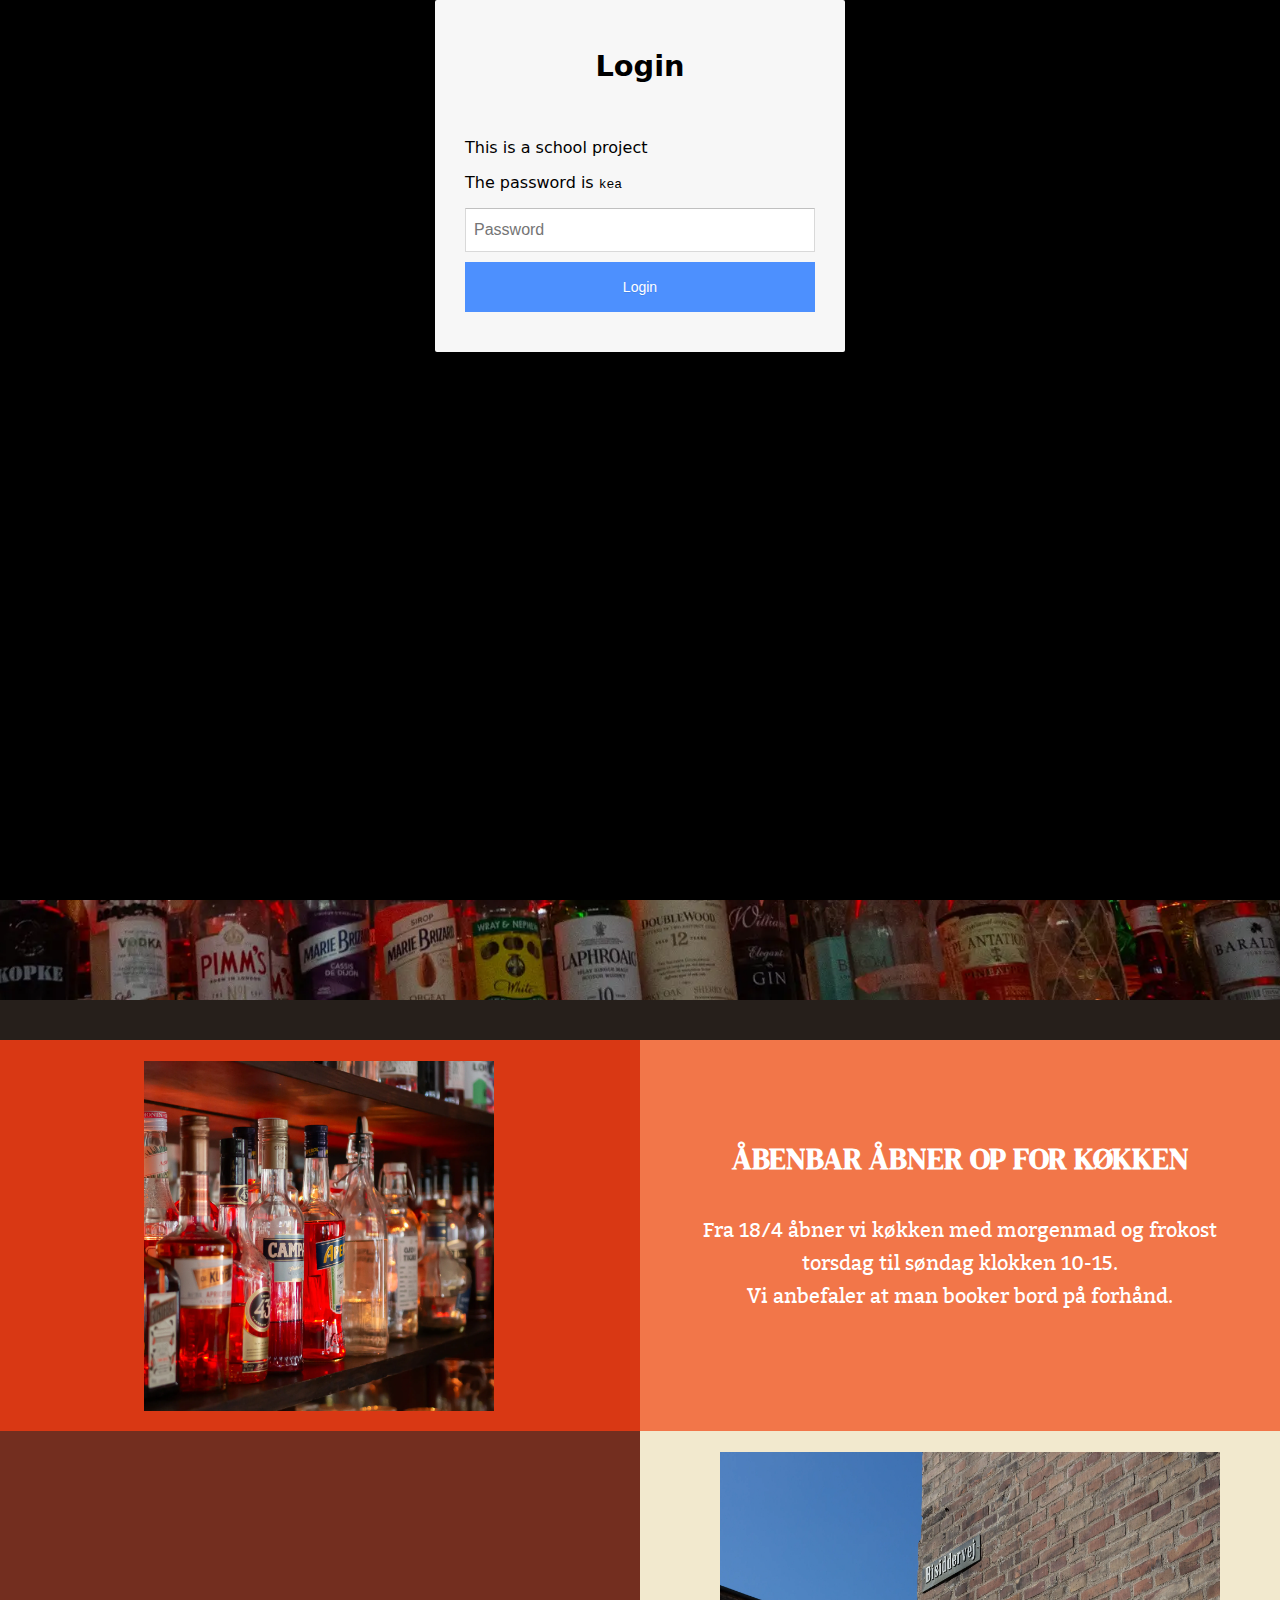
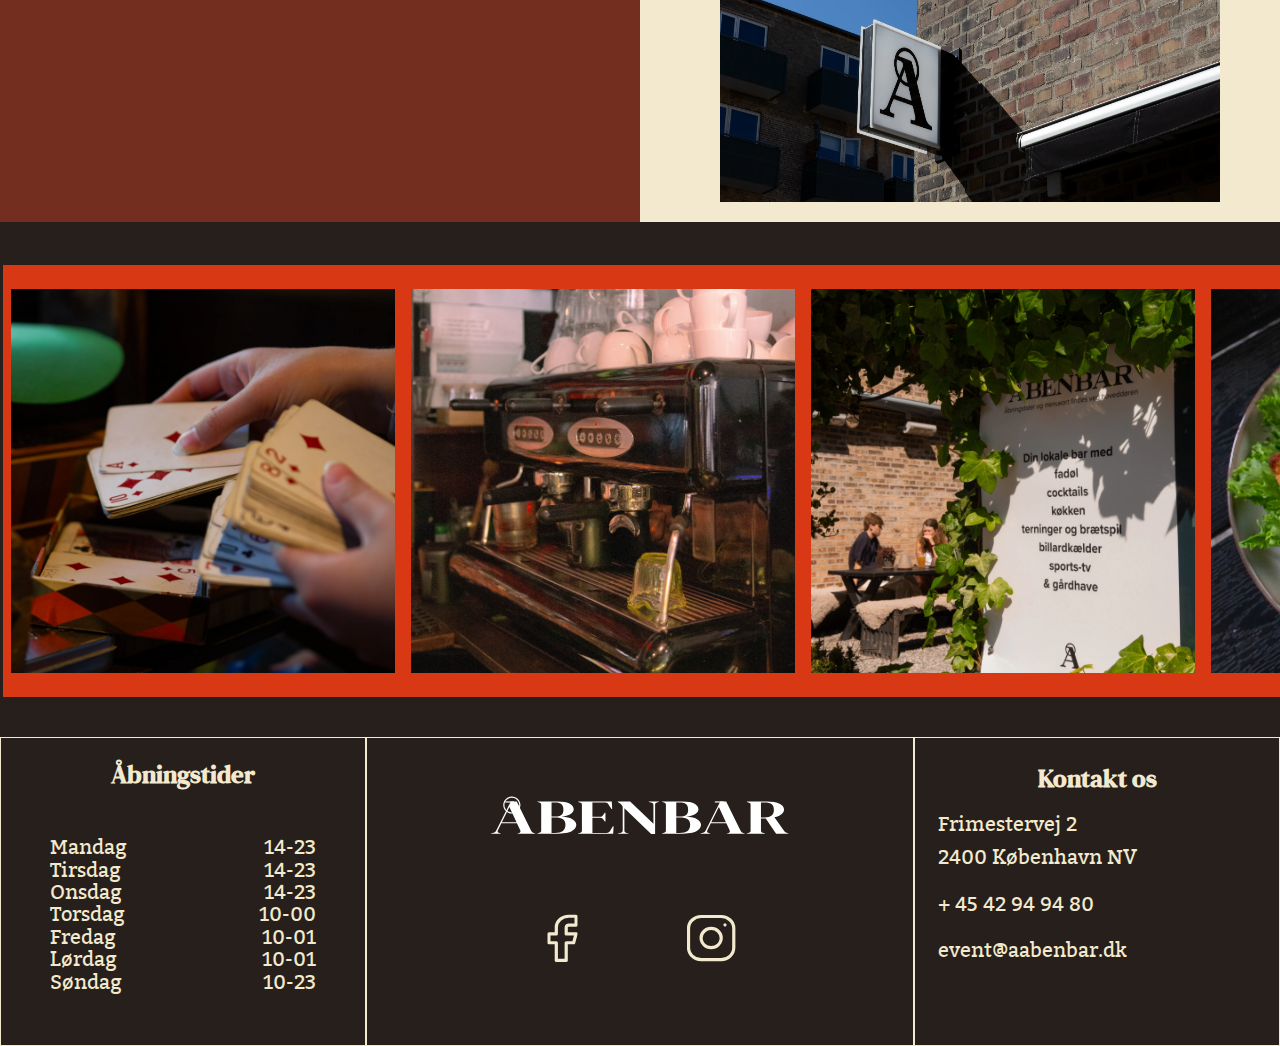
<file: index.html>
<!DOCTYPE html>
<html lang="da">
  <head>
    <meta charset="UTF-8" />
    <meta name="viewport" content="width=device-width, initial-scale=1.0" />
    <title>ÅBENBAR- FORSIDE</title>
    <link rel="stylesheet" href="css/index.css" />
    <link rel="stylesheet" href="css/footer.css" />
    <link rel="stylesheet" href="css/header.css" />
    <link rel="stylesheet" href="css/generel_style.css" />
    <link
      rel="icon"
      type="image/png"
      sizes="32x32"
      href="icons/favicon-32x32.png"
    />
    <meta name="robots" content="noindex" />
  </head>
  <body>
    <header>
      <section class="top-nav">
        <div>
          <a href="index.html">
            <img class="logo" src="logo/logo_hvid.svg" alt="Åben Bar" />
          </a>
        </div>
        <input id="menu-toggle" type="checkbox" />
        <label class="menu-button-container" for="menu-toggle">
          <div class="menu-button"></div>
        </label>
        <nav>
          <ul class="menu">
            <li><a href="index.html">Forside</a></li>
            <li><a href="om_os.html">Om os</a></li>
            <li><a href="menu.html">Menukort</a></li>
            <li><a class="knap" href="bookbord.html">Book Bord</a></li>
          </ul>
        </nav>
      </section>
    </header>
    <main>
      <section class="section">
        <div class="hero"></div>
      </section>

      <section class="section_1">
        <div class="box_1">
          <img src="img/alkohol.webp" alt="alkohol" />
        </div>
        <div class="box_2">
          <h3>ÅBENBAR ÅBNER OP FOR KØKKEN</h3>
          <p>
            Fra 18/4 åbner vi køkken med morgenmad og frokost torsdag til søndag
            klokken 10-15. <br />
            Vi anbefaler at man booker bord på forhånd.
          </p>
        </div>
      </section>
      <section class="section_2">
        <div class="box_3">
          <iframe
            src="https://lottie.host/embed/6f7e6579-4cd2-4941-9f06-1fc6a105b04d/91Bo9Gos2c.json"
          ></iframe>
        </div>
        <div class="box_4">
          <img src="img/logo_billede1.webp" alt="logobillede" />
        </div>
      </section>
      <section class="section_3">
        <div class="slider">
          <div class="slider-container">
            <div class="slide">
              <img src="img/slider1.webp" alt="Billede 1" />
            </div>
            <div class="slide">
              <img src="img/slider2.webp" alt="Billede 2" />
            </div>
            <div class="slide">
              <img src="img/slider3.webp" alt="Billede 3" />
            </div>
            <div class="slide">
              <img src="img/slider4.webp" alt="Billede 4" />
            </div>
            <div class="slide">
              <img src="img/slider5.webp" alt="Billede 5" />
            </div>
            <div class="slide">
              <img src="img/slider6.webp" alt="Billede 6" />
            </div>
            <div class="slide">
              <img src="img/slider7.webp" alt="Billede 7" />
            </div>
            <div class="slide">
              <img src="img/slider1.webp" alt="Billede 1" />
            </div>
            <div class="slide">
              <img src="img/slider2.webp" alt="Billede 2" />
            </div>
            <div class="slide">
              <img src="img/slider3.webp" alt="Billede 3" />
            </div>
            <div class="slide">
              <img src="img/slider4.webp" alt="Billede 4" />
            </div>
            <div class="slide">
              <img src="img/slider5.webp" alt="Billede 5" />
            </div>
            <div class="slide">
              <img src="img/slider6.webp" alt="Billede 6" />
            </div>
            <div class="slide">
              <img src="img/slider7.webp" alt="Billede 7" />
            </div>
          </div>
        </div>
      </section>
    </main>
    <footer>
      <div class="div1">
        <h3>Åbningstider</h3>
        <div class="flex">
          <ul class="dage">
            <li>Mandag</li>
            <li>Tirsdag</li>
            <li>Onsdag</li>
            <li>Torsdag</li>
            <li>Fredag</li>
            <li>Lørdag</li>
            <li>Søndag</li>
          </ul>
          <ul class="tider">
            <li>14-23</li>
            <li>14-23</li>
            <li>14-23</li>
            <li>10-00</li>
            <li>10-01</li>
            <li>10-01</li>
            <li>10-23</li>
          </ul>
        </div>
      </div>
      <div class="div2">
        <img class="logo" src="logo/logo_hvid.svg" alt="ÅBENBAR" />
        <div class="some">
          <a href="https://www.facebook.com/aabenbarNV" target="_blank">
            <img src="icons/facebook.svg" alt="Facebook" />
          </a>
          <a href="https://www.instagram.com/aabenbar/?hl=da" target="_blank">
            <img src="icons/instagram.svg" alt="instagram" />
          </a>
        </div>
      </div>
      <div class="div3">
        <h3>Kontakt os</h3>
        <p>
          Frimestervej 2 <br />
          2400 København NV
        </p>
        <p>+ 45 42 94 94 80</p>
        <p>event@aabenbar.dk</p>
      </div>
    </footer>
    <script src="js/login.js"></script>
  </body>
</html>
</file>
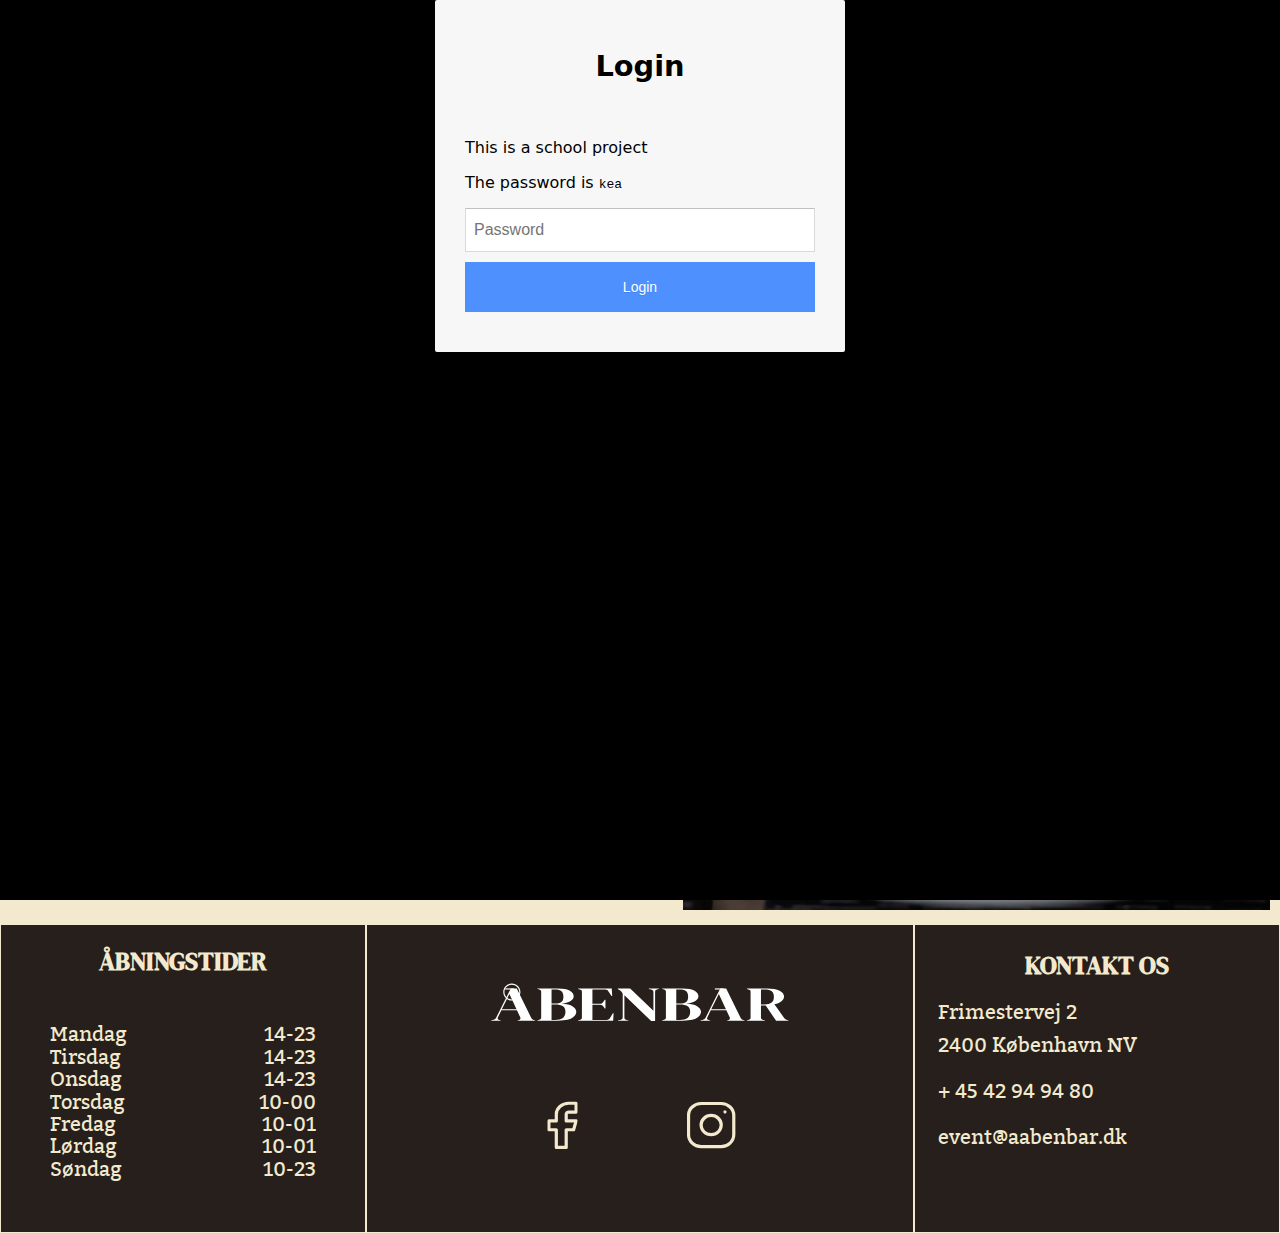
<file: bookbord.html>
<!DOCTYPE html>
<html lang="da">
  <head>
    <meta charset="UTF-8" />
    <meta name="viewport" content="width=device-width, initial-scale=1.0" />
    <title>ÅBENBAR - Book Bord</title>
    <link rel="stylesheet" href="css/generel_style.css" />
    <link rel="stylesheet" href="css/header.css" />
    <link rel="stylesheet" href="css/footer.css" />
    <link rel="stylesheet" href="css/bookbord.css" />
    <link
      rel="icon"
      type="image/png"
      sizes="32x32"
      href="icons/favicon-32x32.png"
    />
    <meta name="robots" content="noindex" />
  </head>
  <body>
    <header>
      <section class="top-nav">
        <div>
          <a href="index.html">
            <img class="logo" src="logo/logo_hvid.svg" alt="Åben Bar" />
          </a>
        </div>
        <input id="menu-toggle" type="checkbox" />
        <label class="menu-button-container" for="menu-toggle">
          <div class="menu-button"></div>
        </label>
        <nav>
          <ul class="menu">
            <li><a href="index.html">Forside</a></li>
            <li><a href="om_os.html">Om os</a></li>
            <li><a href="menu.html">Menukort</a></li>
            <li><a class="knap" href="bookbord.html">Book Bord</a></li>
          </ul>
        </nav>
      </section>
    </header>
    <main>
      <div class="grid1_1">
        <div id="bookbord_indhold">
          <div id="bookbord_tekst">
            <h1>BOOK BORD</h1>
            <p>
              Fra d. 18/4 åbner vi køkken med morgenmad og frokost fra torsdag
              til søndag klokken 10-15. Vi kører med "åbne" borde hele fredagen
              og lørdag efter kl 17, så bare mød op da der ikke kan reserveres
              bord i den periode. Ved selskaber med 15+ gæster skriv gerne til
              event@aabenbar.dk.
            </p>
          </div>
          <section id="booking_form">
            <form>
              <div>
                <label for="guests">Antal Gæster:</label>
                <select id="guests" name="guests" required>
                  <option value="" disabled selected>Vælg antal gæster</option>
                  <option value="1">1</option>
                  <option value="2">2</option>
                  <option value="3">3</option>
                  <option value="4">4</option>
                  <option value="5">5</option>
                  <option value="6">6</option>
                  <option value="7">7</option>
                  <option value="8">8</option>
                </select>
              </div>
              <div>
                <label for="date">Dato:</label>
                <input type="date" id="date" name="date" required />
              </div>
              <div>
                <label for="time">Tidspunkt:</label>
                <select id="time" name="time" required>
                  <option value="" disabled selected>Vælg tidspunkt</option>
                  <option value="10:00">10:00</option>
                  <option value="10:15">10:15</option>
                  <option value="10:30">10:30</option>
                  <option value="10:45">10:45</option>
                  <option value="11:00">11:00</option>
                  <option value="11:15">11:15</option>
                  <option value="11:30">11:30</option>
                  <option value="11:45">11:45</option>
                  <option value="12:00">12:00</option>
                  <option value="12:15">12:15</option>
                  <option value="12:30">12:30</option>
                  <option value="12:45">12:45</option>
                  <option value="13:00">13:00</option>
                  <option value="13:15">13:15</option>
                  <option value="13:30">13:30</option>
                  <option value="13:45">13:45</option>
                  <option value="14:00">14:00</option>
                  <option value="14:15">14:15</option>
                  <option value="14:30">14:30</option>
                  <option value="14:45">14:45</option>
                  <option value="15:00">15:00</option>
                </select>
              </div>
              <div>
                <label for="name">Navn:</label>
                <input type="text" id="name" name="name" required />
              </div>
              <div>
                <label for="email">E-mail:</label>
                <input type="email" id="email" name="email" required />
              </div>
              <div>
                <label for="phone">Telefonnummer:</label>
                <input
                  type="tel"
                  id="phone"
                  name="phone"
                  pattern="[0-9]{8}"
                  required
                />
              </div>
              <div>
                <button type="submit">Book Bord</button>
              </div>
            </form>
          </section>
        </div>
        <div id="bookbord_img">
          <img src="img/avocado_vertikal.webp" alt="alkohol" />
        </div>
      </div>
    </main>
    <footer>
      <div class="div1">
        <h3>ÅBNINGSTIDER</h3>
        <div class="flex">
          <ul class="dage">
            <li>Mandag</li>
            <li>Tirsdag</li>
            <li>Onsdag</li>
            <li>Torsdag</li>
            <li>Fredag</li>
            <li>Lørdag</li>
            <li>Søndag</li>
          </ul>
          <ul class="tider">
            <li>14-23</li>
            <li>14-23</li>
            <li>14-23</li>
            <li>10-00</li>
            <li>10-01</li>
            <li>10-01</li>
            <li>10-23</li>
          </ul>
        </div>
      </div>
      <div class="div2">
        <img class="logo" src="logo/logo_hvid.svg" alt="ÅBENBAR" />
        <div class="some">
          <a href="https://www.facebook.com/aabenbarNV" target="_blank">
            <img src="icons/facebook.svg" alt="Facebook" />
          </a>
          <a href="https://www.instagram.com/aabenbar/?hl=da" target="_blank">
            <img src="icons/instagram.svg" alt="instagram" />
          </a>
        </div>
      </div>
      <div class="div3">
        <h3>KONTAKT OS</h3>
        <p>
          Frimestervej 2 <br />
          2400 København NV
        </p>
        <p>+ 45 42 94 94 80</p>
        <p>event@aabenbar.dk</p>
      </div>
    </footer>
    <script src="js/login.js"></script>
  </body>
</html>
</file>
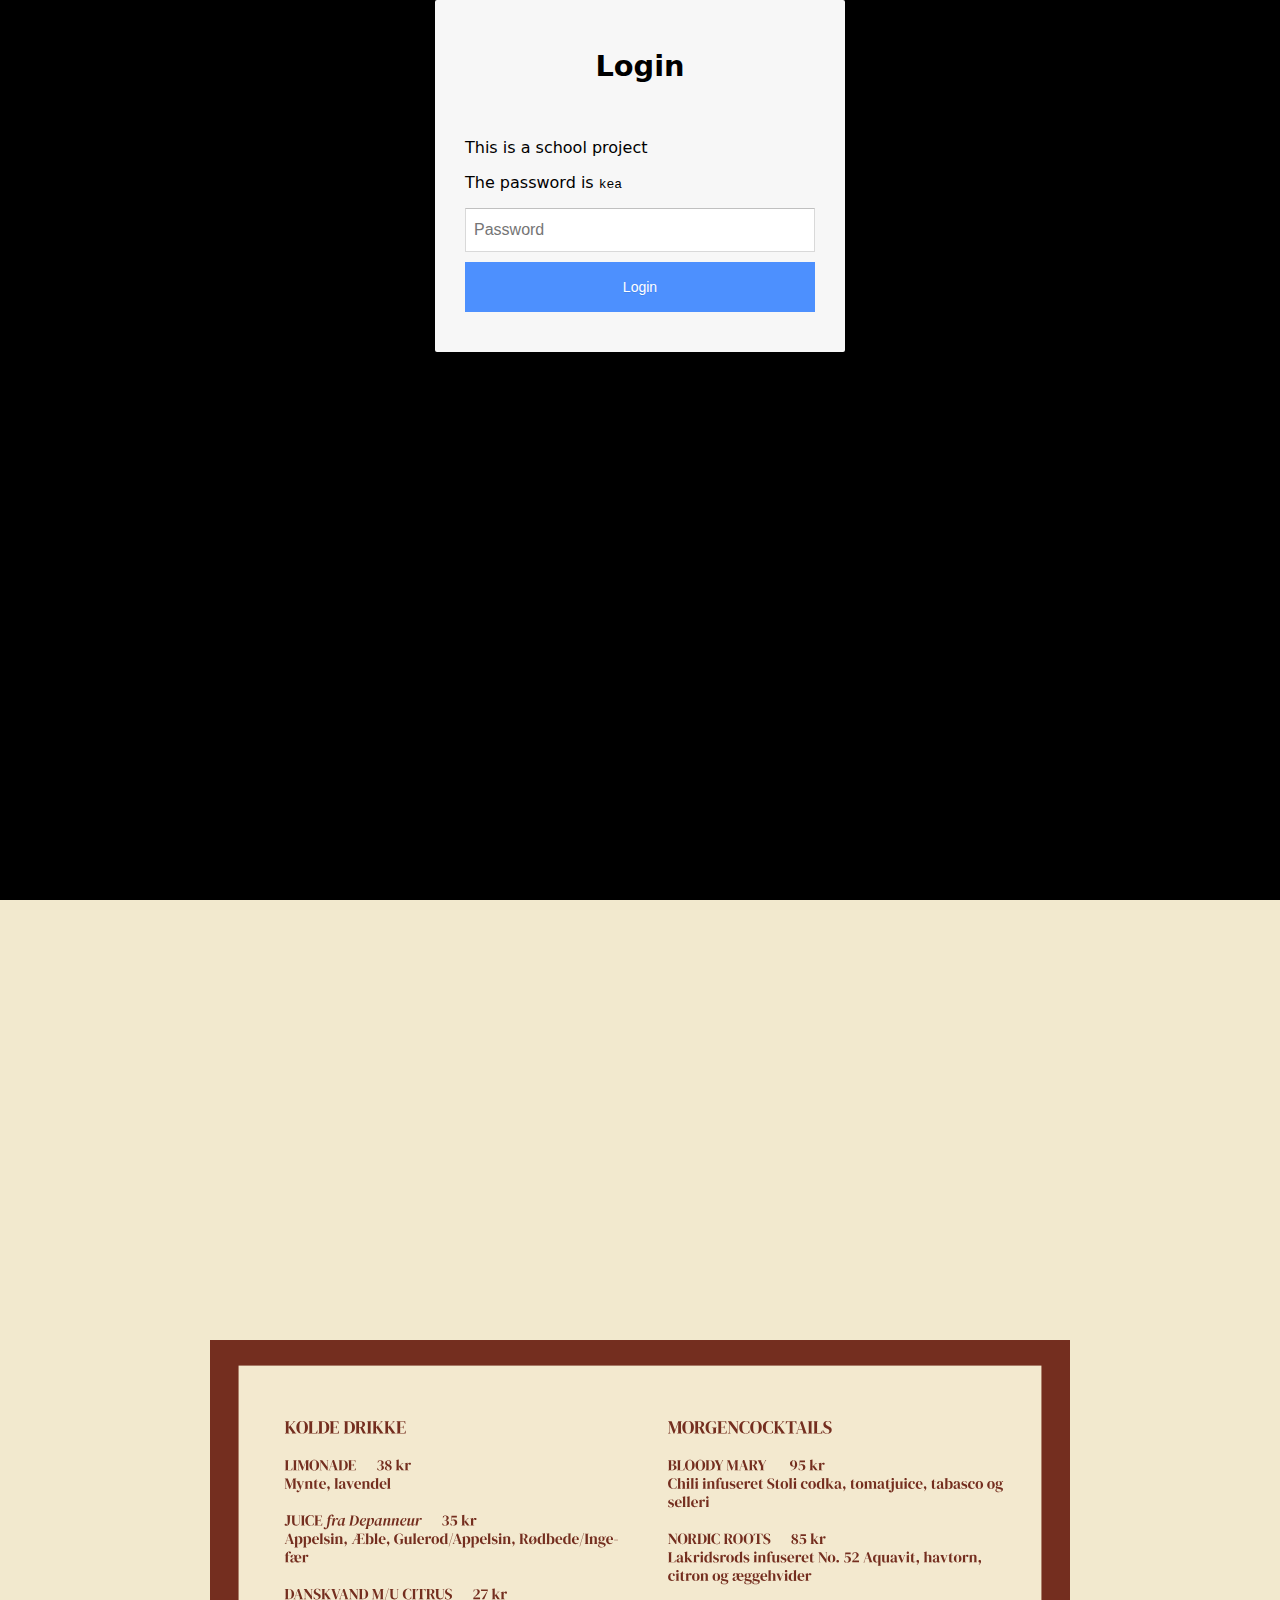
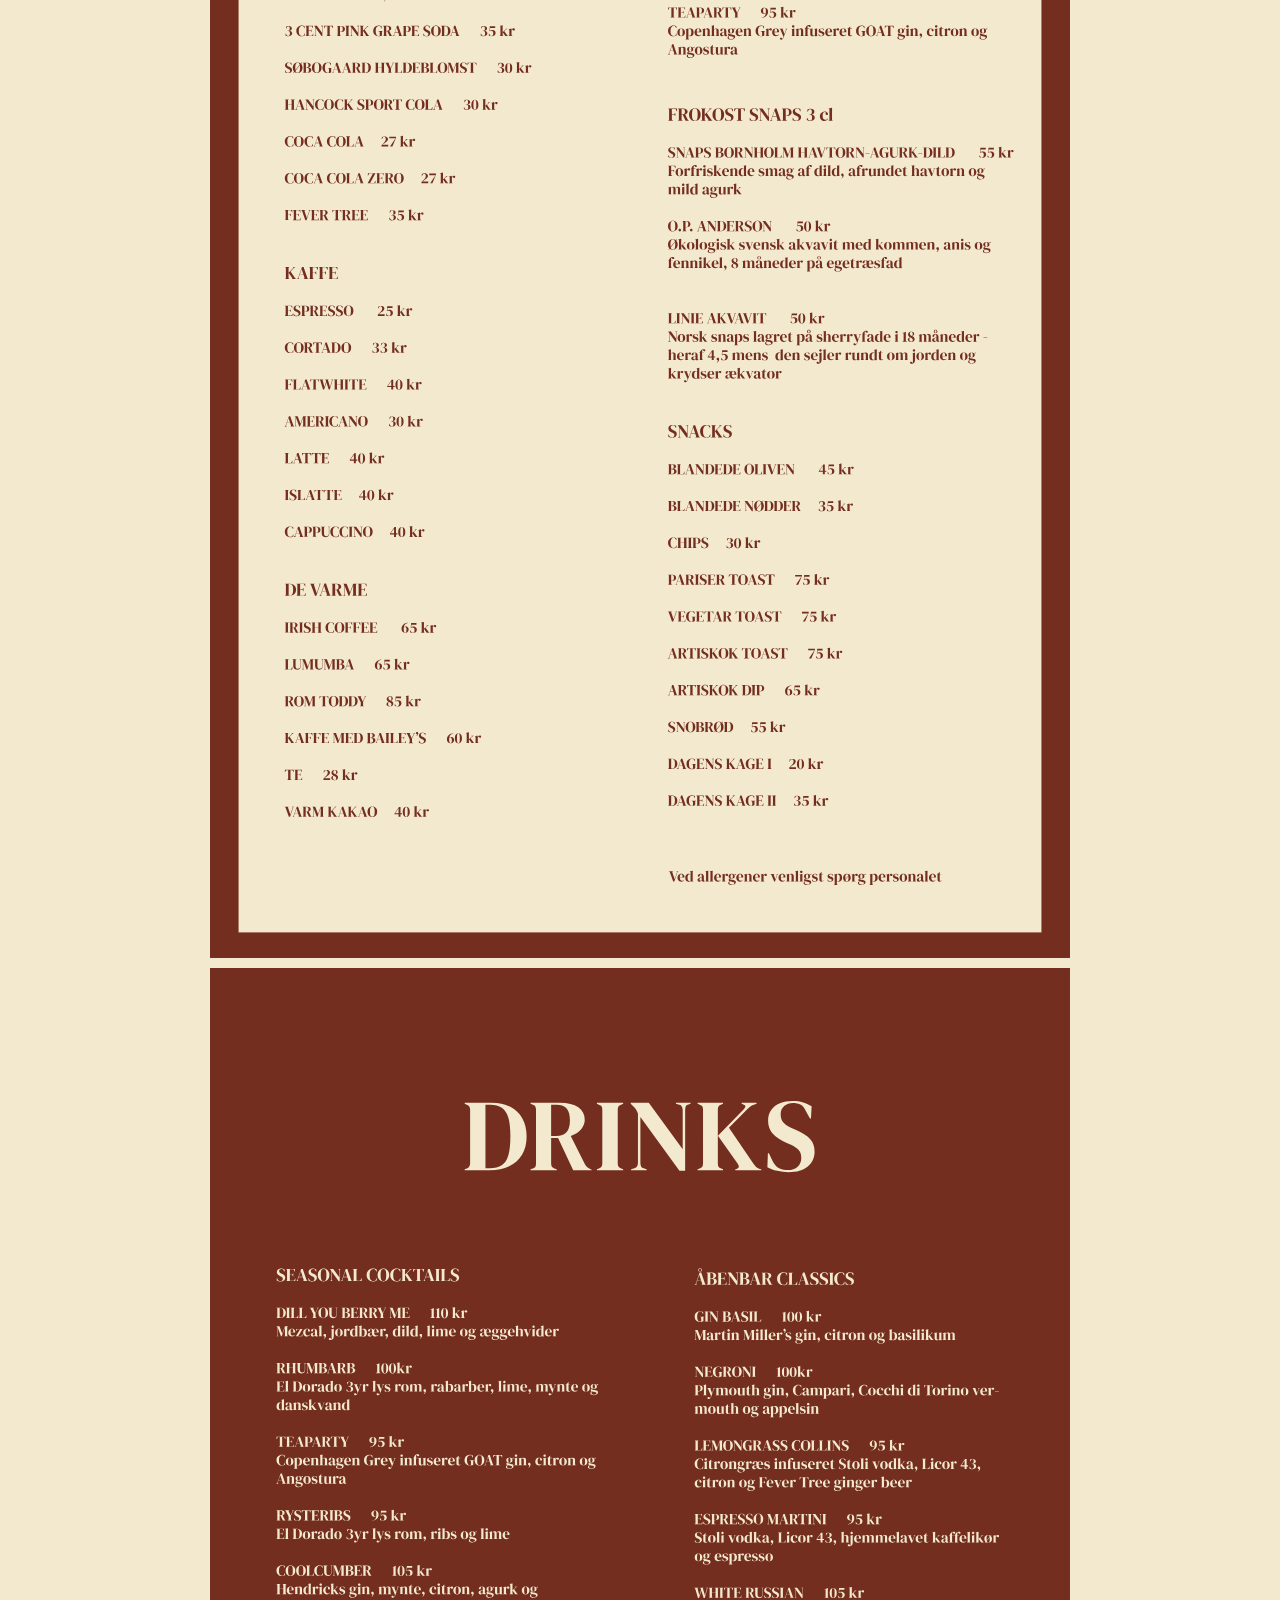
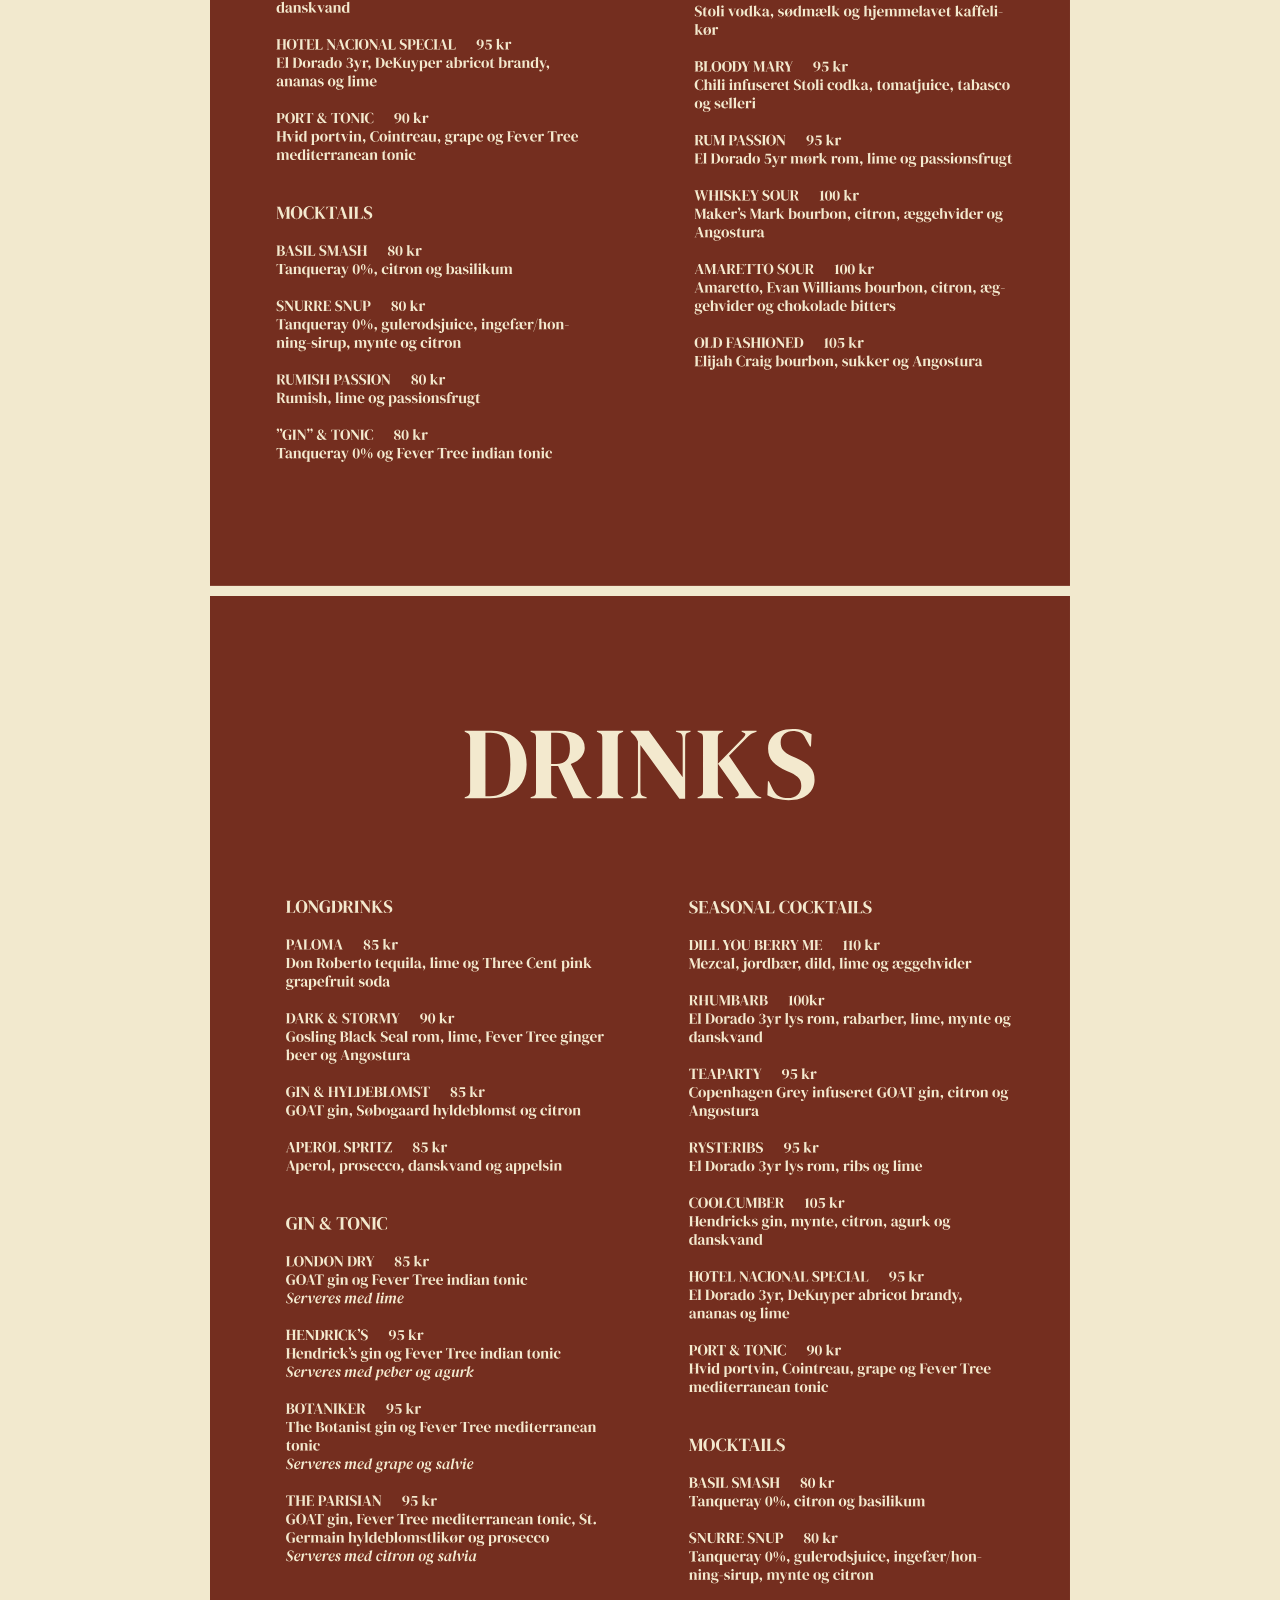
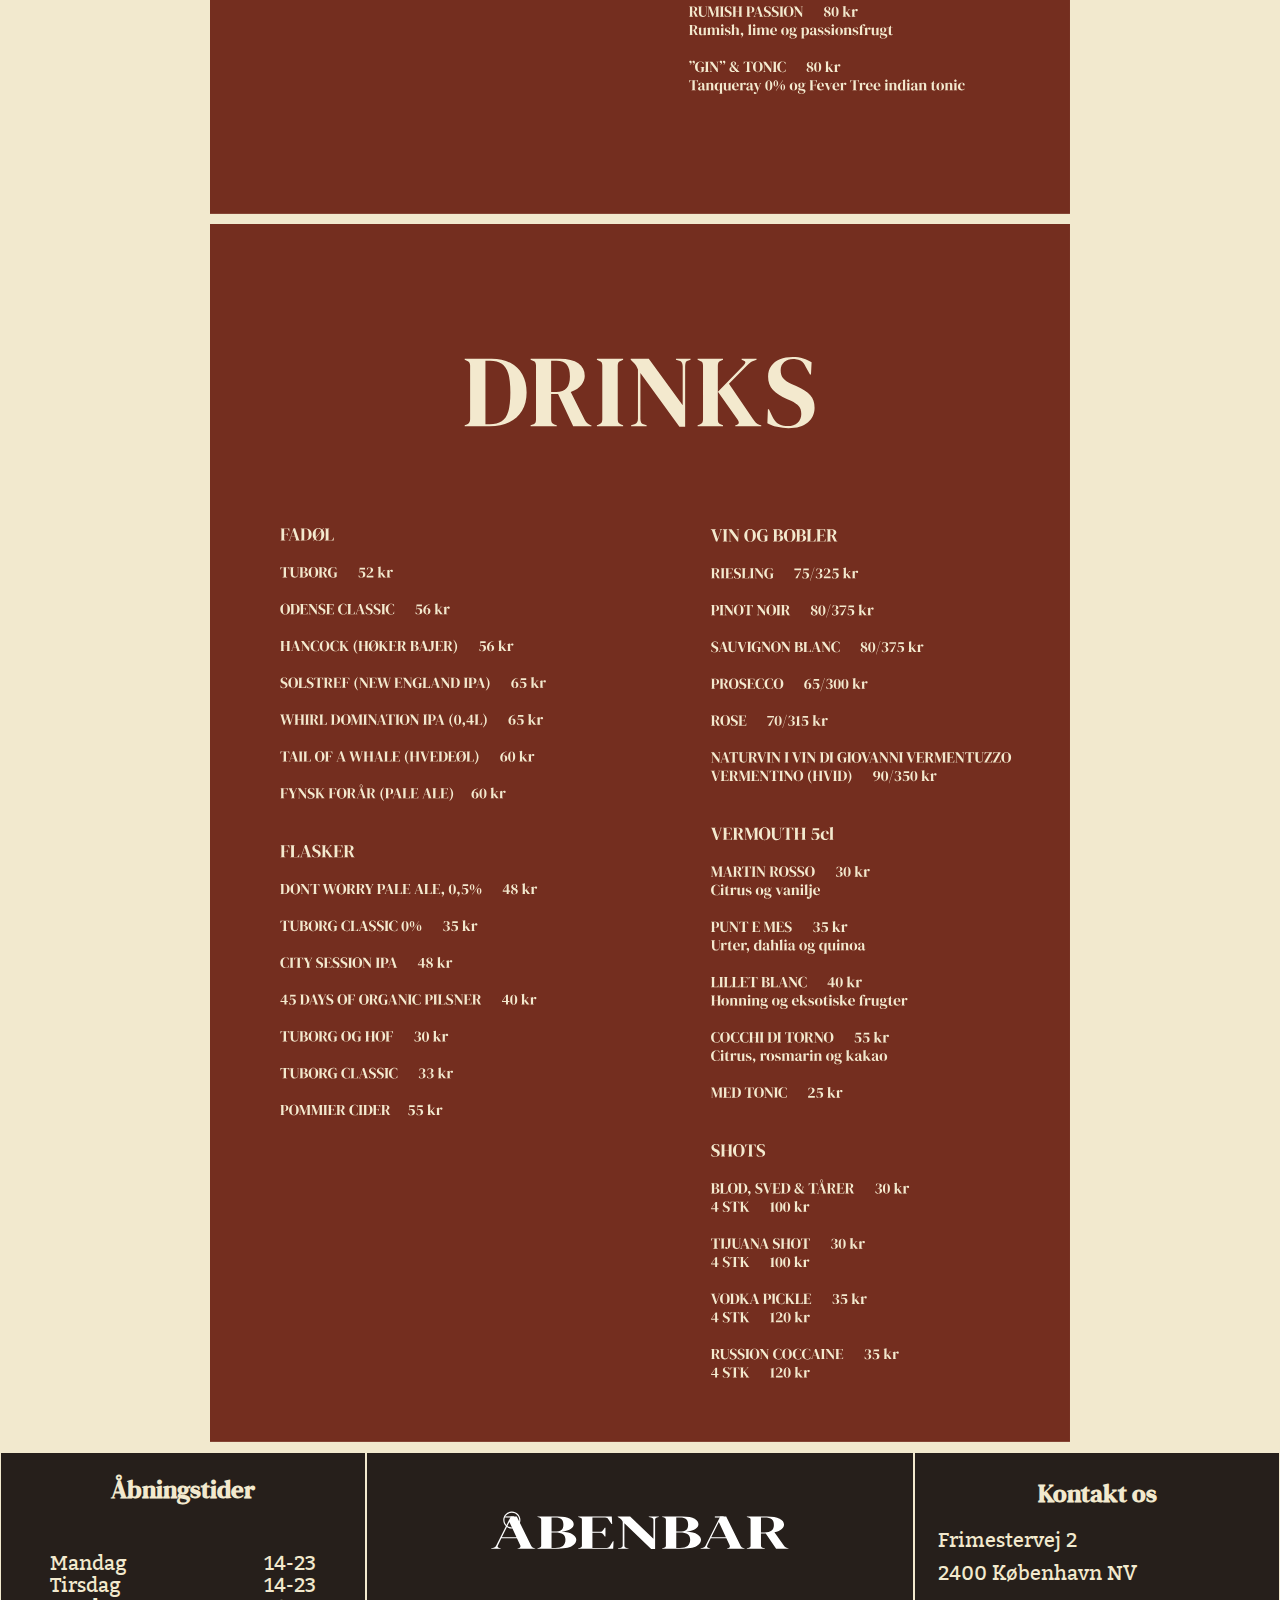
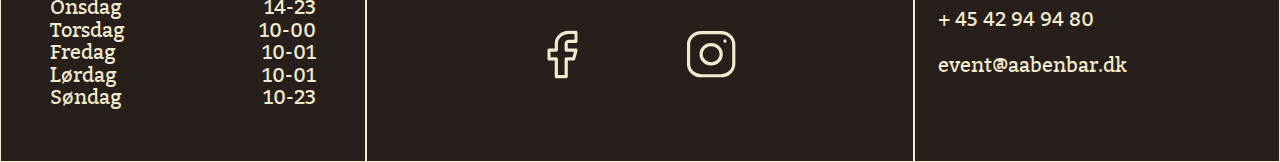
<file: menu.html>
<!DOCTYPE html>
<html lang="en">
  <head>
    <meta charset="UTF-8" />
    <meta name="viewport" content="width=device-width, initial-scale=1.0" />
    <title>ÅBENBAR- MENU</title>
    <link rel="stylesheet" href="css/menu.css" />
    <link rel="stylesheet" href="css/footer.css" />
    <link rel="stylesheet" href="css/header.css" />
    <link rel="stylesheet" href="css/generel_style.css" />
    <meta name="robots" content="noindex" />
    <link
      rel="icon"
      type="image/png"
      sizes="32x32"
      href="icons/favicon-32x32.png"
    />
  </head>
  <body>
    <header>
      <section class="top-nav">
        <div>
          <a href="index.html">
            <img class="logo" src="logo/logo_hvid.svg" alt="Åben Bar" />
          </a>
        </div>
        <input id="menu-toggle" type="checkbox" />
        <label class="menu-button-container" for="menu-toggle">
          <div class="menu-button"></div>
        </label>
        <nav>
          <ul class="menu">
            <li><a href="index.html">Forside</a></li>
            <li><a href="om_os.html">Om os</a></li>
            <li><a href="menu.html">Menukort</a></li>
            <li><a class="knap" href="bookbord.html">Book Bord</a></li>
          </ul>
        </nav>
      </section>
    </header>

    <main>
      <div class="col">
        <iframe
          src="https://lottie.host/embed/8a31c757-1aca-4130-932e-3902edc84f29/xkBPfpGJny.json"
        ></iframe>
      </div>

      <div class="col">
        <img src="img/Drikkevarer.svg" alt="Drinkskort" />
      </div>

      <div class="col">
        <img src="img/Drinkskort1.svg" alt="Drinkskort" />
      </div>

      <div class="col">
        <img src="img/Drinkskort2.svg" alt="Drinkskort" />
      </div>

      <div class="col">
        <img src="img/Drinkskort3.svg" alt="Drinkskort" />
      </div>
    </main>

    <footer>
      <div class="div1">
        <h3>Åbningstider</h3>
        <div class="flex">
          <ul class="dage">
            <li>Mandag</li>
            <li>Tirsdag</li>
            <li>Onsdag</li>
            <li>Torsdag</li>
            <li>Fredag</li>
            <li>Lørdag</li>
            <li>Søndag</li>
          </ul>
          <ul class="tider">
            <li>14-23</li>
            <li>14-23</li>
            <li>14-23</li>
            <li>10-00</li>
            <li>10-01</li>
            <li>10-01</li>
            <li>10-23</li>
          </ul>
        </div>
      </div>
      <div class="div2">
        <img class="logo" src="logo/logo_hvid.svg" alt="ÅBENBAR" />
        <div class="some">
          <a href="https://www.facebook.com/aabenbarNV" target="_blank">
            <img src="icons/facebook.svg" alt="Facebook" />
          </a>
          <a href="https://www.instagram.com/aabenbar/?hl=da" target="_blank">
            <img src="icons/instagram.svg" alt="instagram" />
          </a>
        </div>
      </div>
      <div class="div3">
        <h3>Kontakt os</h3>
        <p>
          Frimestervej 2 <br />
          2400 København NV
        </p>
        <p>+ 45 42 94 94 80</p>
        <p>event@aabenbar.dk</p>
      </div>
    </footer>
    <script src="js/login.js"></script>
  </body>
</html>
</file>
<file: css/index.css>
body {
  background: var(--color6);
}

.box_2 h3 {
  color: white;
  font-size: 30px;
  text-align: center;
  padding-top: 3.4em;
}

.box_2 p {
  color: white;
  font-size: 20px;
  text-align: center;
  padding-left: 3em;
  padding-right: 3em;
}
/* desktop */
@media (min-width: 733px) {
  .hero {
    background-image: url("../img/heroimage.webp");
    height: 100vh;
    background-position: center;
    background-repeat: no-repeat;
    background-size: cover;
  }
  .box_1 {
    background-color: #d93814;
    margin-top: 2.5em;
  }
  .box_1 img {
    width: 350px;
    height: 350px;
    margin-left: 9em;
    margin-top: 1.3em;
    margin-bottom: 1em;
  }
  .box_2 {
    background-color: #f27649;
    margin-top: 2.5em;
  }
  .box_3 img {
    width: 350px;
    height: 350px;
    margin-left: 9em;
    margin-top: 1.3em;
    margin-bottom: 1em;
  }
  .box_4 img {
    width: 500px;
    height: 350px;
    margin-left: 5em;
    margin-top: 1.3em;
    margin-bottom: 1em;
  }
  .box_3 {
    background-color: #732e1f;
    margin-bottom: 2.5em;
  }
  .box_4 {
    background-color: #f2e9ce;
    margin-bottom: 2.5em;
  }

  iframe {
    width: 500px;
    height: 350px;
    padding-left: 5em;
    border: none;
  }
  .slider {
    margin: 0.5%;
    margin-bottom: 0.5%;
    width: 200%;
    overflow: hidden;
    background-color: #d93814;
    margin-bottom: 2.5em;
  }
  .slider-container {
    display: flex;
    width: 800px;
    height: 400px;
    animation: slide 20s linear infinite;
    margin-top: 1em;
    margin-bottom: 1em;
  }
  .slide {
    min-width: 50%;
    transition: transform 15s ease;
  }
  .slide img {
    padding: 0.5em;
    max-width: 100%;
    display: block;
  }
  @keyframes slide {
    0% {
      transform: translateX(0);
    }
    100% {
      transform: translateX(-350%);
    }
  }
  /* LAYOUT */
  .section_1 {
    display: grid;
    grid-template-columns: 1fr 1fr;
  }

  .section_2 {
    display: grid;
    grid-template-columns: 1fr 1fr;
  }
  .section_3 {
    display: grid;
    grid-template-columns: 1fr 1fr;
  }
}

/* mobile */
@media (max-width: 732px) {
  .hero {
    background-image: url("../img/heroimage.webp");
    height: 50vh;
    background-position: center;
    background-repeat: no-repeat;
    background-size: cover;
  }
  .box_1 img {
    width: 350px;
    margin-left: 3em;
  }
  .box_1 {
    background-color: #d93814;
    margin-top: 2.5em;
    padding-bottom: 2em;
    padding-top: 2em;
  }

  .box_2 {
    background-color: #f27649;
    padding-bottom: 2em;
    padding-top: 2em;
  }

  .box_3 {
    background-color: #732e1f;
    padding-bottom: 2em;
    padding-top: 2em;
  }
  .box_4 {
    background-color: #f2e9ce;
    margin-bottom: 2.5em;
    padding-bottom: 2em;
    padding-top: 2em;
  }

  .box_3 img {
    width: 350px;
    margin-left: 3em;
  }
  .box_4 img {
    width: 380px;
    height: 230px;
    margin-left: 2.3em;
    margin-top: 1.3em;
    margin-bottom: 1.3em;
  }

  iframe {
    width: 500px;
    height: 350px;
    padding-right: 2em;
    border: none;
  }

  .slider {
    margin: 0.5%;
    margin-bottom: 0.5%;
    width: 100%;
    overflow: hidden;
    background-color: #d93814;
    margin-bottom: 2.5em;
  }
  .slider-container {
    display: flex;
    width: 800px;
    height: 400px;
    animation: slide 10s linear infinite;
    margin-top: 1em;
    margin-bottom: 1em;
  }
  .slide {
    min-width: 50%;
    transition: transform 9s ease;
  }
  .slide img {
    padding: 0.5em;
    max-width: 100%;
    display: block;
  }
  @keyframes slide {
    0% {
      transform: translateX(0);
    }
    100% {
      transform: translateX(-200%);
    }
  }
}
</file>
<file: css/footer.css>
a {
  color: #f2e9ce;
}
footer {
  background-color: var(--color6);
}
ul {
  list-style: none;
  color: #f2e9ce;
  font-size: 20px;
}
.div1,
.div3,
h3 {
  color: #f2e9ce;
}
h1 {
  background-color: var(--color3);
  text-align: center;
}

.section1 {
  background-color: var(--color2);
}
.section2 {
  background-color: var(--color4);
}
p {
  color: #f2e9ce;
  font-size: 20px;
}

.div1,
.div2,
.div3 {
  border: 1px solid #f2e9ce;
  padding: 1em;
}

.div2 {
  display: flex; /* Bruger Flexbox */
  flex-direction: column; /* Stabler elementerne i en kolonne */
  align-items: center; /* Centrerer elementerne horisontalt */
  padding: 10%;
}
.some {
  display: flex;
  justify-content: space-between;
  width: 30%;
  max-width: 200px;
  margin-top: 10px;
}

footer .logo {
  width: 100%;
  max-width: 300px;
  height: auto;
  justify-content: center;
}

.div1 {
  border: 1px solid #f2e9ce;
  padding: 1em;
  line-height: 260%;
}

.div1 h3 {
  text-align: center;
  margin: 0 0 10px 0;
}

.flex {
  display: flex;
  justify-content: space-between;
  align-items: center;
}

.dage,
.tider {
  width: 45%;
  padding: 0;
  margin: 10%;
  list-style: none;
}

.dage {
  text-align: left;
}

.tider {
  text-align: right;
}

.div3 h3 {
  text-align: center;
}

footer h3 {
  font-size: 25px;
}

h1,
h3,
p {
  margin: 0;
  padding: 3%;
  color: #f2e9ce;
}

@media (min-width: 700px) {
  footer {
    display: grid;
    grid-template-columns: 1fr 1.5fr 1fr;
  }

  .div1 {
    grid-column: 1;
    line-height: 140%;
  }

  .div2 {
    grid-column: 2;
  }

  .div3 {
    grid-column: 3;
  }

  footer a {
    padding-top: 30%;
    scale: 160%;
  }
  .some {
    width: 40%;
  }
  footer p {
    padding: 2%;
  }
}
</file>
<file: css/header.css>
header .logo {
  width: 100%;
  max-width: 200px;
  height: auto;
  margin-left: 6%;
}

* {
  box-sizing: border-box;
}

header li > a {
  font-family: Kadwa;
  color: white;
  text-decoration: none;
  font-size: 15px;
}

.top-nav {
  display: flex;
  flex-direction: row;
  align-items: center;
  justify-content: space-between;
  background: var(--color6);
  color: #fff;
  height: 100px;
  padding-left: 1em;
}

.menu-button-container {
  display: none;
  height: 100%;
  width: 30px;
  cursor: pointer;
  flex-direction: column;
  justify-content: center;
  align-items: center;
}

#menu-toggle {
  display: none;
}

.menu-button,
.menu-button::before,
.menu-button::after {
  display: block;
  background-color: #fff;
  position: absolute;
  height: 4px;
  width: 30px;
  transition: transform 400ms cubic-bezier(0.23, 1, 0.32, 1);
  border-radius: 2px;
}

.menu-button::before {
  content: "";
  margin-top: -8px;
}

.menu-button::after {
  content: "";
  margin-top: 8px;
}

#menu-toggle:checked + .menu-button-container .menu-button::before {
  margin-top: 0px;
  transform: rotate(405deg);
}

#menu-toggle:checked + .menu-button-container .menu-button {
  background: rgba(255, 255, 255, 0);
}

#menu-toggle:checked + .menu-button-container .menu-button::after {
  margin-top: 0px;
  transform: rotate(-405deg);
}

nav {
  height: 100%;
}

.menu > li {
  margin: 0;
  border-left: 1px solid var(--color5);
  padding: 2em;
  overflow: hidden;
  display: flex;
  align-items: center;
}

.menu {
  display: flex;
  flex-direction: row;
  list-style-type: none;
  margin: 0;
  padding: 0;
}

header section {
  border-bottom: 1px solid var(--color5);
}

/* mobile */
@media (max-width: 814px) {
  nav {
    display: contents;
  }

  .menu-button-container {
    display: flex;
    border-left: 1px solid var(--color5);
    padding: 3em;
  }
  .menu {
    position: absolute;
    top: 0;
    margin-top: 100px;
    left: 0;
    flex-direction: column;
    width: 100%;
    justify-content: center;
    align-items: center;
  }
  #menu-toggle ~ nav .menu li {
    height: 0;
    margin: 0;
    padding: 0;
    border: 0;
    transition: height 400ms cubic-bezier(0.23, 1, 0.32, 1);
  }
  #menu-toggle:checked ~ nav .menu li {
    border-bottom: 1px solid var(--color5);
    height: 4em;
    padding: 1.5em;
    transition: height 400ms cubic-bezier(0.23, 1, 0.32, 1);
  }
  .menu > li {
    display: flex;
    justify-content: center;
    margin: 0;
    padding: 1em 0;
    width: 100%;
    color: white;
    background-color: var(--color6);
  }

  .menu > li:not(:last-child) {
    border-bottom: 1px solid var(--color5);
  }
}

/* desktop */
@media (min-width: 815px) {
  .menu {
    height: 100%;
  }

  .knap {
    background-color: var(--color2);
    border-radius: 5px;
    padding: 1em;
  }

  .knap:hover {
    background-color: var(--color3);
  }
}
</file>
<file: css/generel_style.css>
@font-face {
  font-family: DMSerif;
  src: url(../font/dmserifdisplay-regular-webfont.woff2);
}

@font-face {
  font-family: Kadwa;
  src: url(../font/kadwa-regular-webfont.woff2);
}

html {
  --color1: #732e1f;
  --color2: #d93814;
  --color3: #f27649;
  --color4: #332924;
  --color5: #f2e9ce;
  --color6: #261f1b;
}

html,
body {
  margin: 0 auto;
}

p, ul {
  font-family: Kadwa;
}

h1, h2, h3 {
  font-family: DMSerif;
}
</file>
<file: css/bookbord.css>
body {
    background-color: var(--color5);
}

main {
    display: block;
}

#bookbord_tekst {
    margin: auto;
    max-width: 600px;
}

#bookbord_tekst h1 {
    color: var(--color2);
    margin: 10px;
    background-color: transparent;
    text-align: left;
    padding: 0;
}

#bookbord_tekst p {
    margin: 10px;
    color: var(--color6);
    font-size: 16px;
    line-height: 140%;
    padding: 0;
}

form {
    max-width: 600px;
    margin: 10px;
    margin-bottom: 1em;
    padding: 1em;
    background: var(--color6);
    border-radius: 5px;
}

label {
    color: var(--color5);
    display: block;
    font-family: Kadwa;
}

input, select {
    border: 1px solid #CCCCCC;
    padding: .5em;
    font-size: 1em;
    width: 100%;
    box-sizing: border-box;
    margin-bottom: 1em;
}

button {
    padding: 1em;
    color: #fff;
    font-family: Kadwa;
    background-color: var(--color2);
    border: none;
    border-radius: 5px;
    cursor: pointer;
}

button:hover {
    background-color: var(--color3);
}

#bookbord_img img {
    max-width: 100%;
    max-height: 800px;
    margin: 10px;
}

@media (max-width: 732px) {
h1, p {
    padding: 5px;
}

#bookbord_img img {
    margin: 0;
    border: solid 1px var(--color5);
}
}

@media (min-width: 733px) {

.grid1_1 {
display: grid;
grid-template-columns: 1fr 1fr;
gap: 1em;
align-items: center;
}

#bookbord_indhold {
display: grid;
grid-column: 1/2;
justify-items: center;
}

#bookbord_img {
grid-column: 2/3;
text-align: right;
}

form {
width: 600px;
}

#bookbord_img img {
min-width: 500px;
width: 587px;
height: 800px;
}

}
</file>
<file: css/menu.css>
body {
    background-color: var(--color5);
}
@media (min-width: 732px) {

img, iframe {
    max-width: 100%;
    height: auto;
    display: block;
}

.col{
    align-items: center;
    padding-left: 20cap;
    padding-right: 20cap;
    padding-bottom: 1cap;
}
iframe {
/*     height: 1450px;
    width: 1015px; */
    width: 100%;
    height: auto;
    border: none;
    overflow: hidden;
    display: block;
    aspect-ratio: 1015/1450;
  }     

    }



  @media (max-width: 732px) {

    
    img, iframe {
        max-width: 100%;
        height: auto;
        display: block;
    }
    
    .col{
        align-items: center;
        padding-left: 0cap;
        padding-right: 0cap;
        padding-bottom: 1cap;
    }
    iframe {
    /*     height: 1450px;
        width: 1015px; */
        width: 100%;
        height: auto;
        border: none;
        overflow: hidden;
        display: block;
        aspect-ratio: 1015/1450;
      }  
    }
</file>
